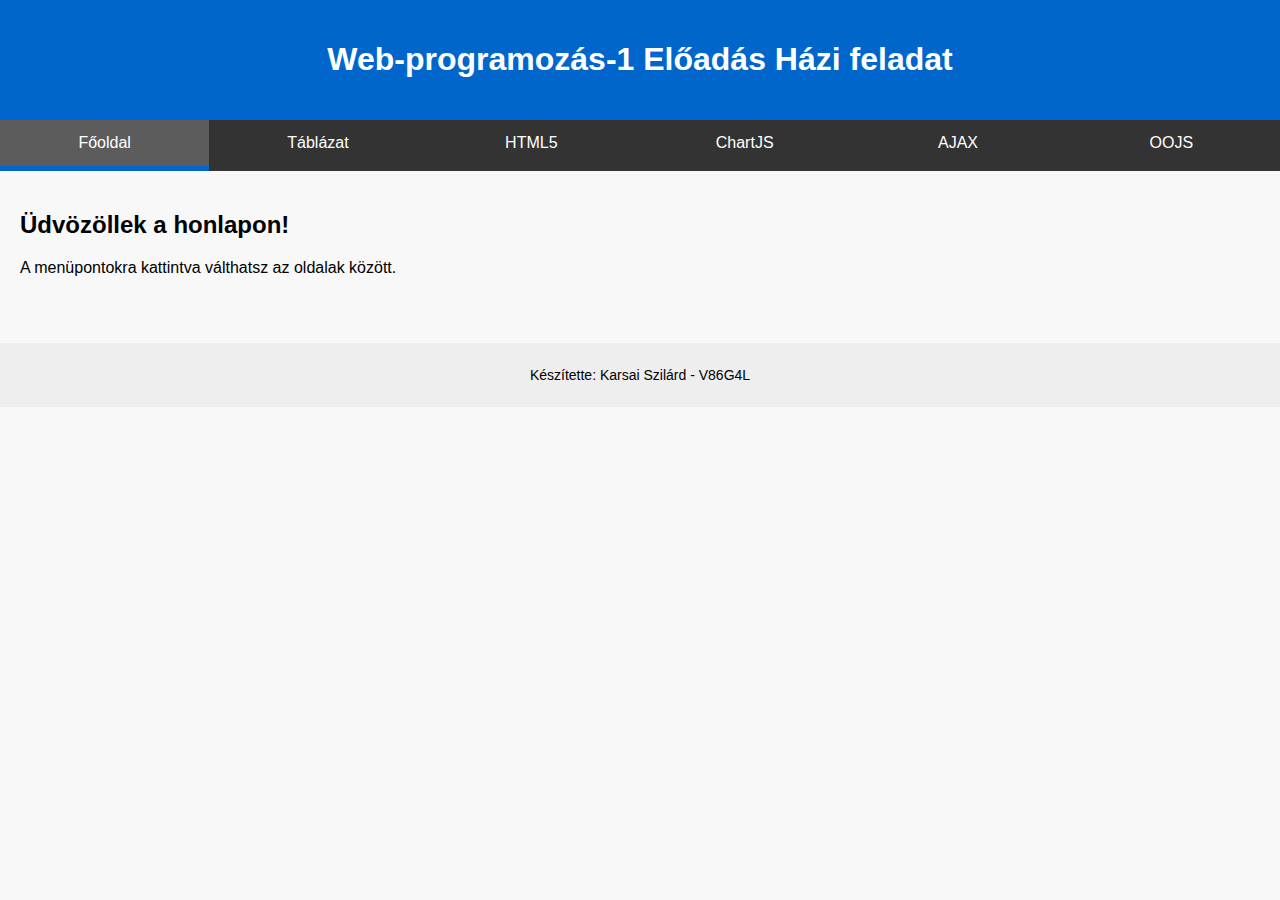
<file: index.html>
<!DOCTYPE html>
<html lang="hu">
<head>
    <meta charset="UTF-8">
    <title>Webprogramozás beadandó</title>
    <link rel="stylesheet" href="style.css">
</head>
<body>
    <header>
        <h1>Web-programozás-1 Előadás Házi feladat</h1>
    </header>
    <nav>
        <ul>
            <li><a href="index.html" class="active">Főoldal</a></li>
            <li><a href="tablazat.html">Táblázat</a></li>
            <li><a href="html5.html">HTML5</a></li>
            <li><a href="chartjs.html">ChartJS</a></li>
            <li><a href="ajax.html">AJAX</a></li>
            <li><a href="oojs.html">OOJS</a></li>
        </ul>
    </nav>
    <main>
        <section>
            <h2>Üdvözöllek a honlapon!</h2>
            <p>A menüpontokra kattintva válthatsz az oldalak között.</p>
        </section>
    </main>
    <footer>
        <p>Készítette: Karsai Szilárd - V86G4L</p>
    </footer>
</body>
</html>
</file>
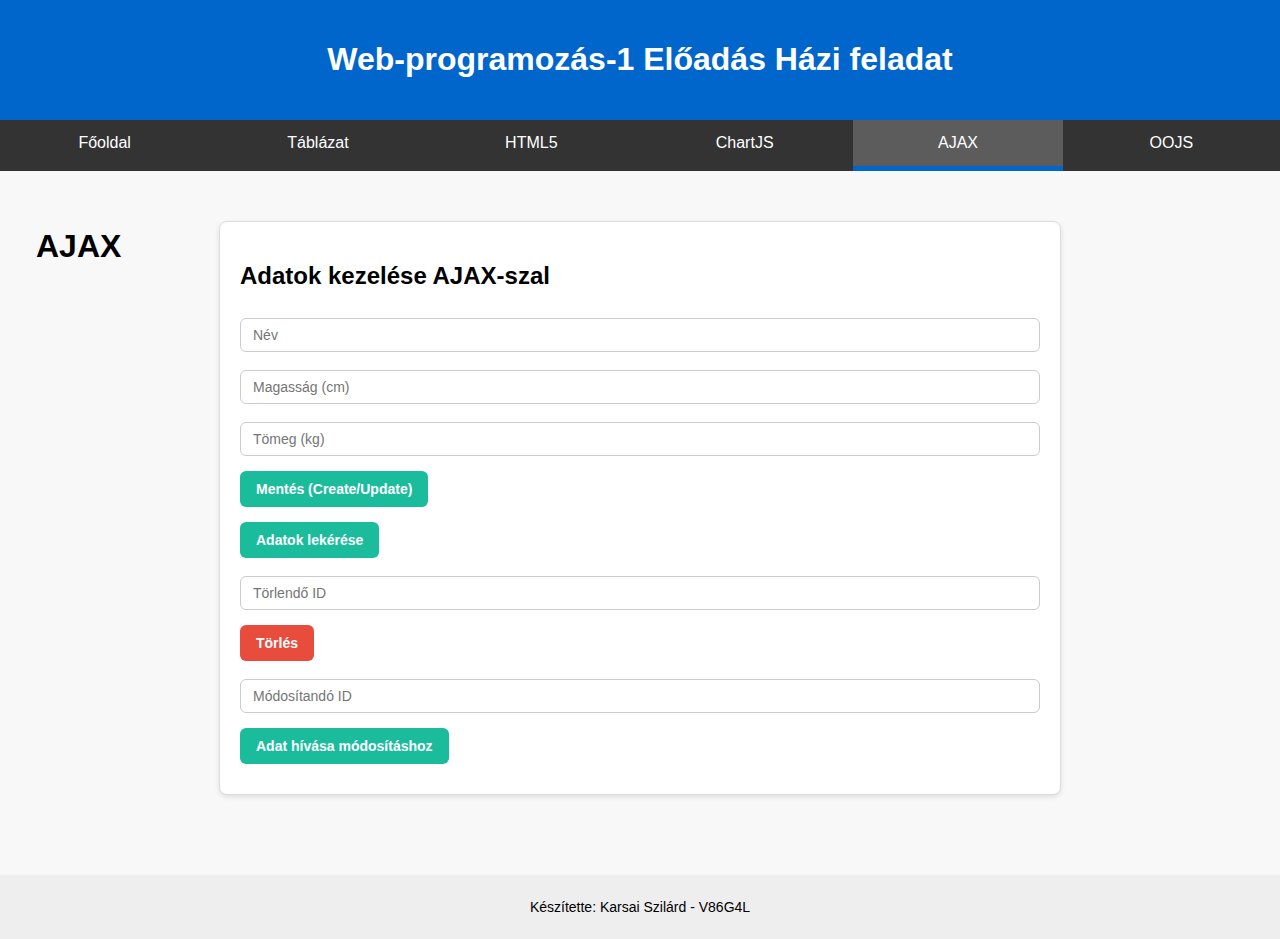
<file: ajax.html>
<!DOCTYPE html>
<html lang="hu">
<head>
    <meta charset="UTF-8">
    <title>Webprogramozás beadandó</title>
    <link rel="stylesheet" href="styles/style.css">
</head>
<body id="ajax-page">
    <header>
        <h1>Web-programozás-1 Előadás Házi feladat</h1>
    </header>
    <nav>
        <ul>
            <li><a href="index.html">Főoldal</a></li>
            <li><a href="tablazat.html">Táblázat</a></li>
            <li><a href="html5.html">HTML5</a></li>
            <li><a href="chartjs.html">ChartJS</a></li>
            <li><a href="ajax.html" class="active">AJAX</a></li>
            <li><a href="oojs.html">OOJS</a></li>
        </ul>
    </nav>
    <div class="content">
        <aside>
            <h1>AJAX</h1>
        </aside>
        <div class="page-block">
            <h2>Adatok kezelése AJAX-szal</h2>

            <form id="ajaxForm">
                <input type="hidden" id="id">
                <input type="text" id="name" placeholder="Név" required maxlength="30">
                <input type="text" id="height" placeholder="Magasság (cm)" required maxlength="30">
                <input type="text" id="weight" placeholder="Tömeg (kg)" required maxlength="30">
                <button type="submit" class="btn">Mentés (Create/Update)</button>
              </form>

              <button onclick="getData()" class="btn">Adatok lekérése</button>
              <input type="text" id="deleteId" placeholder="Törlendő ID">
              <button onclick="deleteData()" class="btn btn-danger">Törlés</button>

              <input type="text" id="getIdInput" placeholder="Módosítandó ID">
              <button onclick="getDataForId()" class="btn">Adat hívása módosításhoz</button>

              <div id="output"></div>
              <div id="summary"></div>
        </div>
    </div>
    <footer>
        <p>Készítette: Karsai Szilárd - V86G4L</p>
    </footer>
    <script src="js/ajax.js"></script>
</body>
</html>
</file>
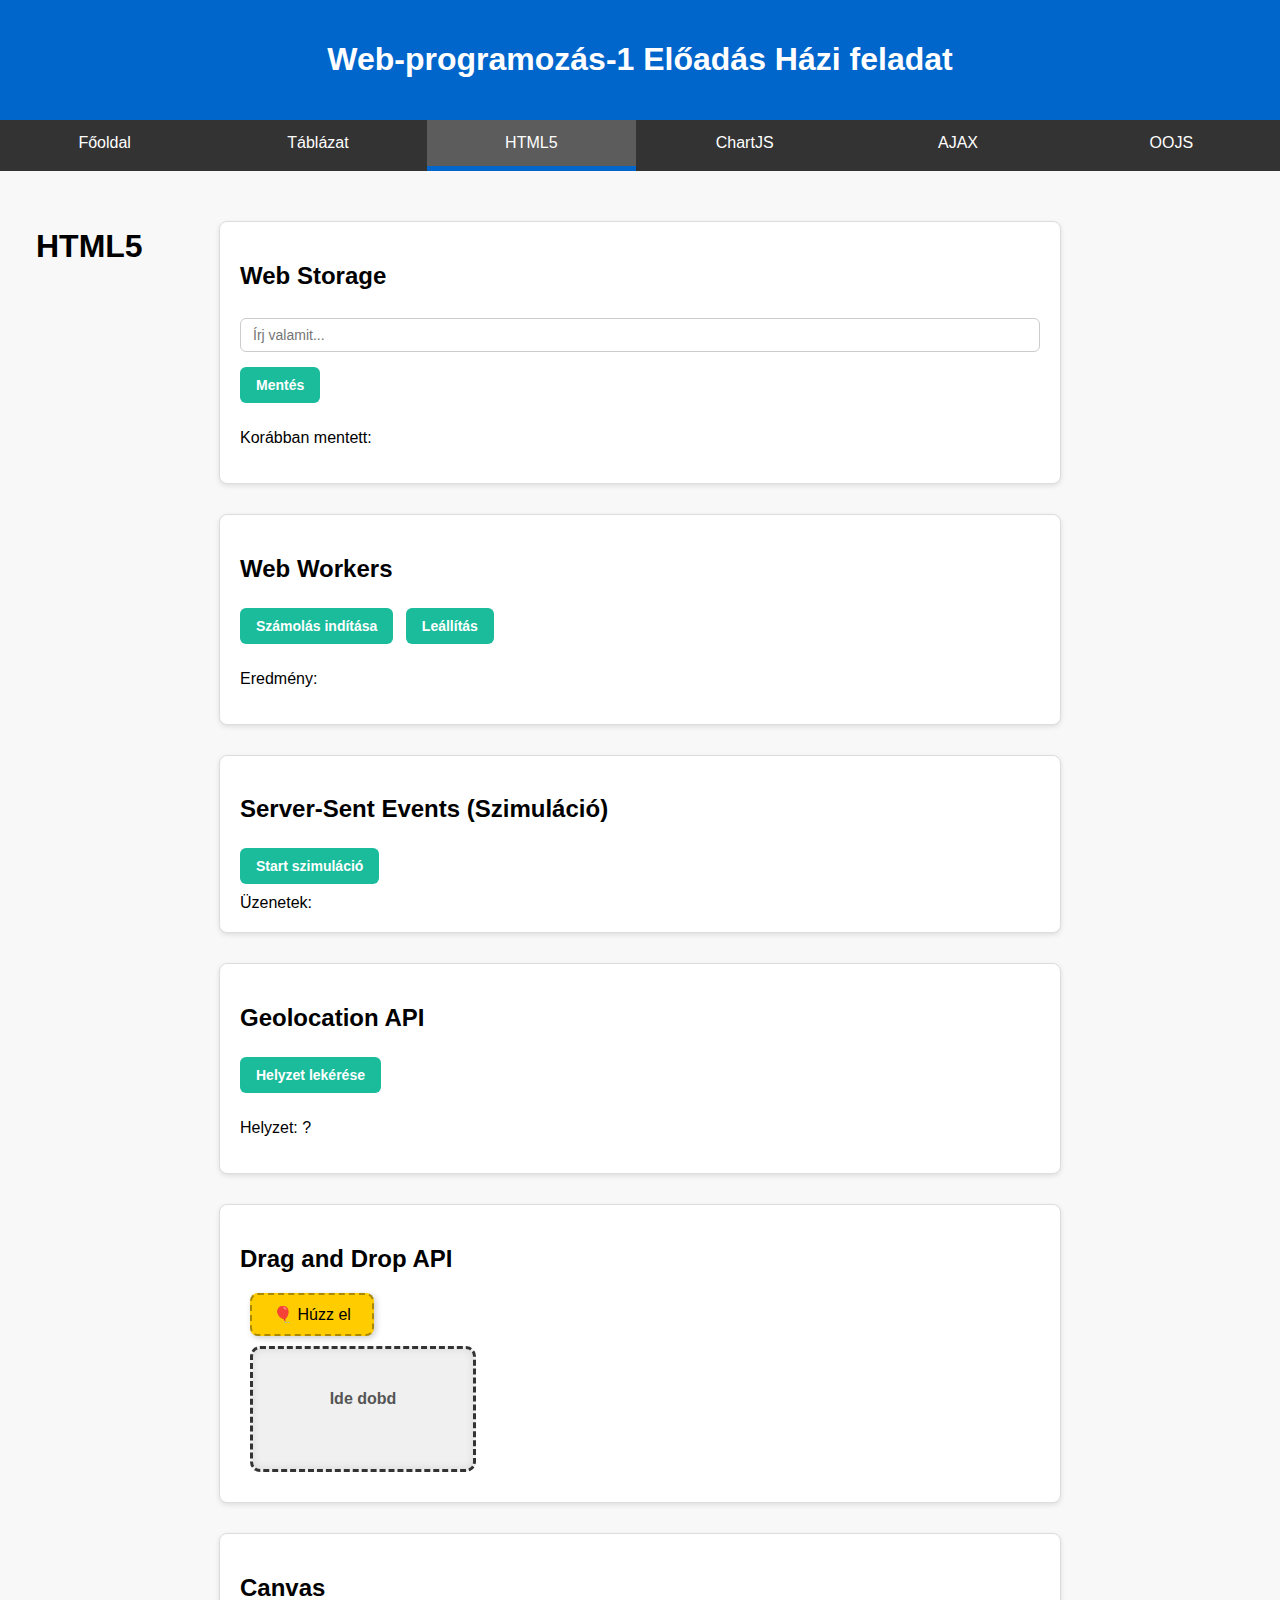
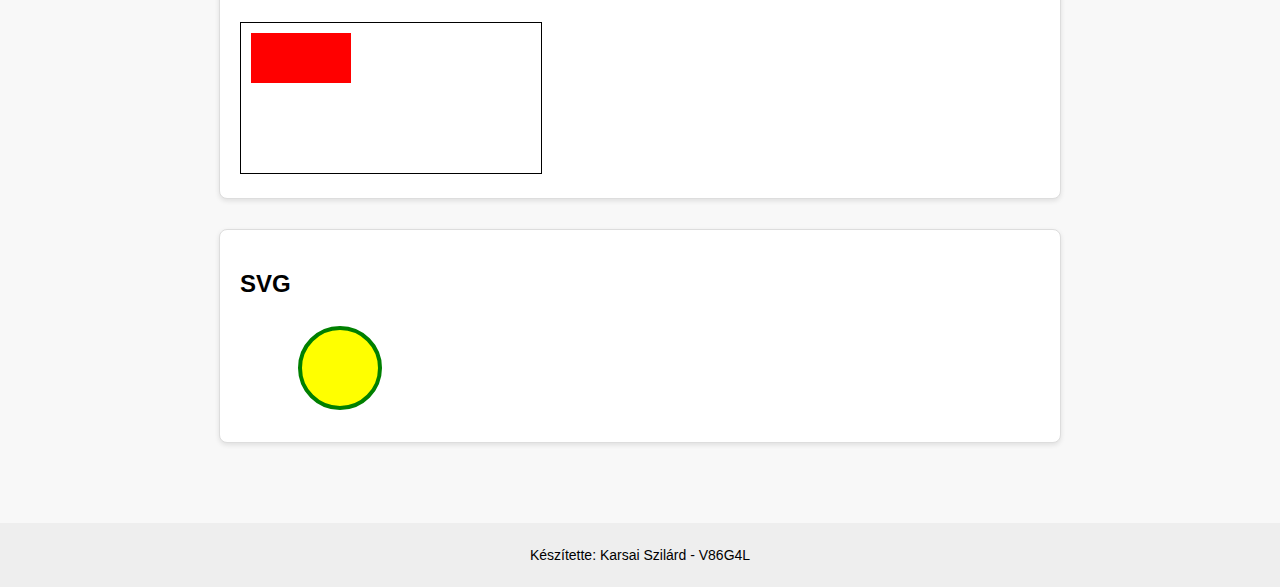
<file: html5.html>
<!DOCTYPE html>
<html lang="hu">
<head>
    <meta charset="UTF-8">
    <title>Webprogramozás beadandó</title>
    <link rel="stylesheet" href="styles/style.css">
</head>
<body id="html5-page">
    <header>
        <h1>Web-programozás-1 Előadás Házi feladat</h1>
    </header>
    <nav>
        <ul>
            <li><a href="index.html">Főoldal</a></li>
            <li><a href="tablazat.html">Táblázat</a></li>
            <li><a href="html5.html" class="active">HTML5</a></li>
            <li><a href="chartjs.html">ChartJS</a></li>
            <li><a href="ajax.html">AJAX</a></li>
            <li><a href="oojs.html">OOJS</a></li>
        </ul>
    </nav>
    <div class="content">
        <aside>
            <h1>HTML5</h1>
        </aside>
          <div class="page-block">
            <h2>Web Storage</h2>
            <input type="text" id="storageInput" placeholder="Írj valamit...">
            <button onclick="saveToStorage()" class="btn">Mentés</button>
            <p>Korábban mentett: <span id="storageOutput"></span></p>
          </div>

          <div class="page-block">
            <h2>Web Workers</h2>
            <button onclick="startWorker()" class="btn">Számolás indítása</button>
            <button onclick="stopWorker()" class="btn">Leállítás</button>
            <p id="workerOutput">Eredmény: </p>
          </div>

          <div class="page-block">
            <h2>Server-Sent Events (Szimuláció)</h2>
            <button onclick="startFakeSSE()" class="btn">Start szimuláció</button>
            <div id="sseOutput">Üzenetek:</div>
          </div>

          <div class="page-block">
            <h2>Geolocation API</h2>
            <button onclick="getLocation()" class="btn">Helyzet lekérése</button>
            <p id="locationOutput">Helyzet: ?</p>
          </div>

          <div class="page-block">
            <h2>Drag and Drop API</h2>
            <div id="drag1" draggable="true" ondragstart="drag(event)">🎈 Húzz el</div>
            <div id="dropzone" ondrop="drop(event)" ondragover="allowDrop(event)">Ide dobd</div>
          </div>

          <div class="page-block">
            <h2>Canvas</h2>
            <canvas id="myCanvas" width="300" height="150" style="border:1px solid #000;"></canvas>
          </div>

          <div class="page-block">
            <h2>SVG</h2>
            <svg width="200" height="100">
              <circle cx="100" cy="50" r="40" stroke="green" stroke-width="4" fill="yellow" />
            </svg>
          </div>
     </div>
    <footer>
        <p>Készítette: Karsai Szilárd - V86G4L</p>
    </footer>
    <script src="js/html5.js"></script>
</body>
</html>
</file>
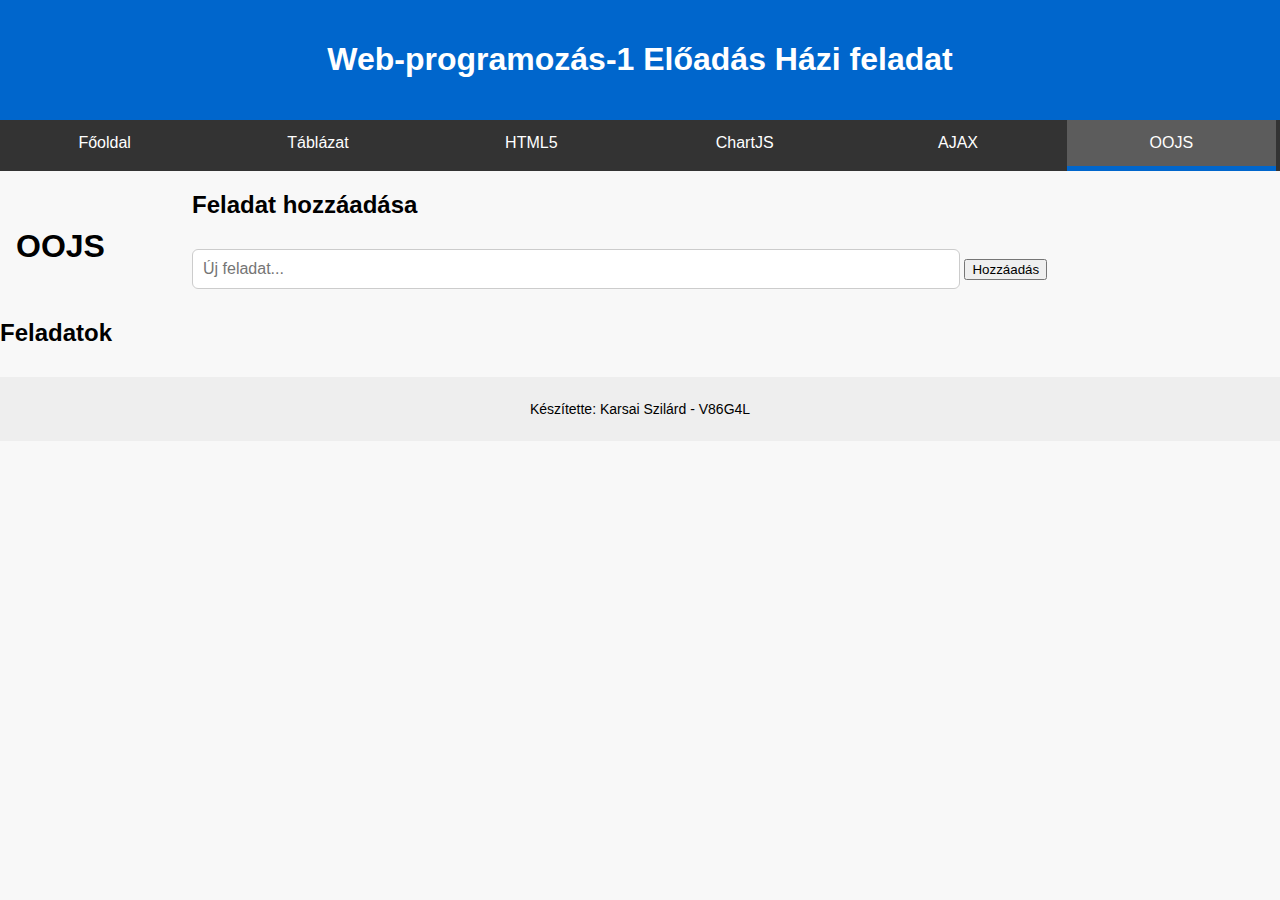
<file: oojs.html>
<!DOCTYPE html>
<html lang="hu">
<head>
    <meta charset="UTF-8">
    <title>Webprogramozás beadandó</title>
    <link rel="stylesheet" href="styles/style.css">
</head>
<body id="oojs-page">
    <header>
        <h1>Web-programozás-1 Előadás Házi feladat</h1>
    </header>
    <nav>
        <ul>
            <li><a href="index.html">Főoldal</a></li>
            <li><a href="tablazat.html">Táblázat</a></li>
            <li><a href="html5.html">HTML5</a></li>
            <li><a href="chartjs.html">ChartJS</a></li>
            <li><a href="ajax.html">AJAX</a></li>
            <li><a href="oojs.html" class="active">OOJS</a></li>
        </ul>
    </nav>
    <main>
        <aside>
            <h1>OOJS</h1>
        </aside>
        <section>
            <h2>Feladat hozzáadása</h2>
            <input type="text" id="taskInput" placeholder="Új feladat...">
            <button onclick="todoApp.addTask()">Hozzáadás</button>
        </section>
      
        <section>
            <h2>Feladatok</h2>
            <ul id="taskList"></ul>
        </section>
    </main>
    <footer>
        <p>Készítette: Karsai Szilárd - V86G4L</p>
    </footer>
    <script src="js/oojs.js"></script>
</body>
</html>
</file>
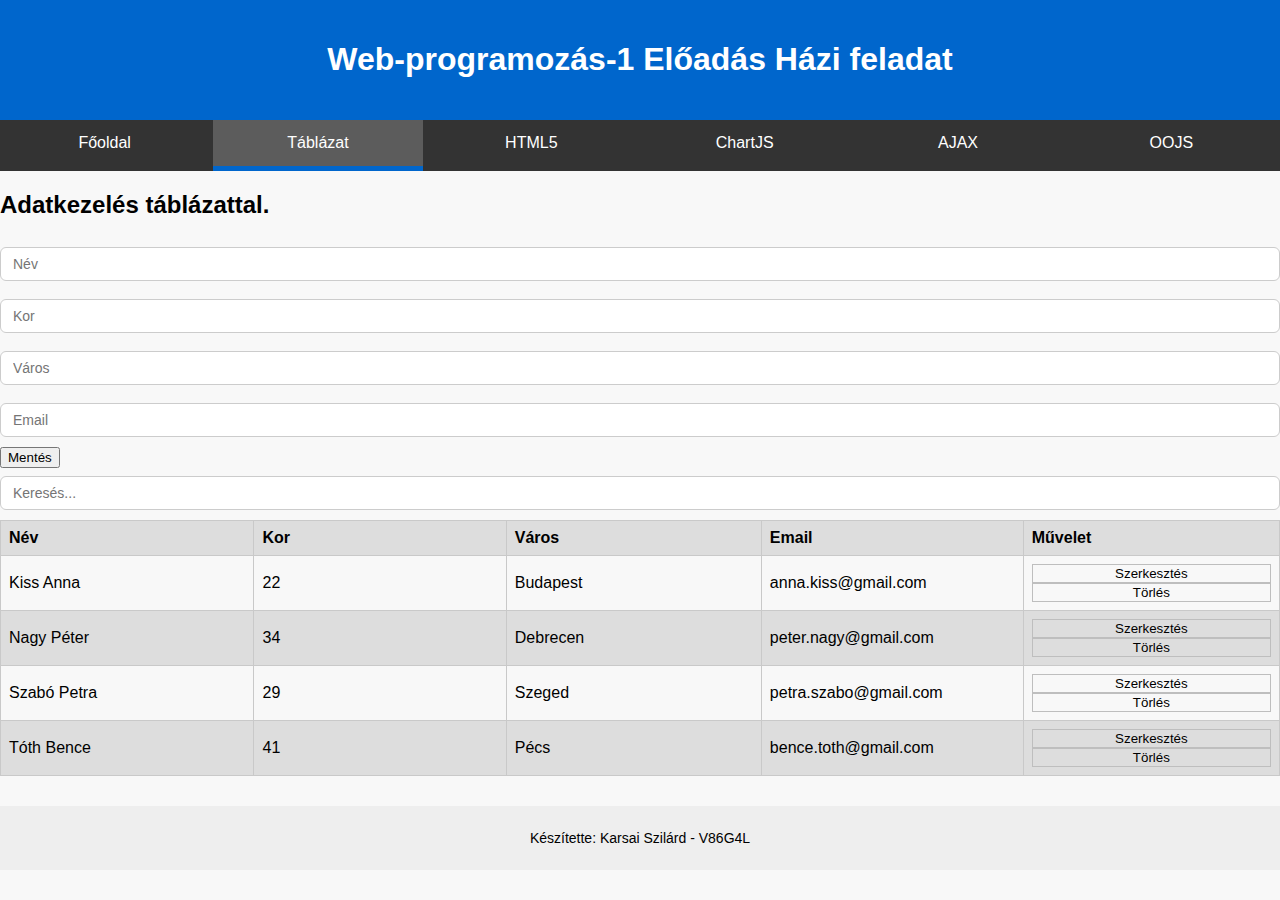
<file: tablazat.html>
<!DOCTYPE html>
<html lang="hu">
<head>
    <meta charset="UTF-8">
    <title>Webprogramozás beadandó</title>
    <link rel="stylesheet" href="styles/style.css">
</head>
<body>
    <header>
        <h1>Web-programozás-1 Előadás Házi feladat</h1>
    </header>
    <nav>
        <ul>
            <li><a href="index.html">Főoldal</a></li>
            <li><a href="tablazat.html" class="active">Táblázat</a></li>
            <li><a href="html5.html">HTML5</a></li>
            <li><a href="chartjs.html">ChartJS</a></li>
            <li><a href="ajax.html">AJAX</a></li>
            <li><a href="oojs.html">OOJS</a></li>
        </ul>
    </nav>
    <main>
        <section>
            <h2>Adatkezelés táblázattal.</h2>
            <form id="dataForm">
                <input type="hidden" id="editIndex">
                <input type="text" id="name" placeholder="Név" required minlength="3" maxlength="30">
                <input type="number" id="age" placeholder="Kor" required min="1" max="120">
                <input type="text" id="city" placeholder="Város" required minlength="2" maxlength="30">
                <input type="email" id="email" placeholder="Email" required>
                <button type="submit">Mentés</button>
            </form>
            <input type="text" id="searchInput" placeholder="Keresés..."/>
            <div class="employees-table">
                 <table class="list" id="dataTable">
                    <thead>
                         <tr>
                          <th data-column="name">Név</th>
                          <th data-column="age">Kor</th>
                          <th data-column="city">Város</th>
                          <th data-column="email">Email</th>
                          <th>Művelet</th>
                        </tr>
                    </thead>
                    <tbody>

                     </tbody>
                 </table>
            </div>
        </section>
    </main>
    <footer>
        <p>Készítette: Karsai Szilárd - V86G4L</p>
    </footer>
    <script src="js/tablazat.js"></script>
</body>
</html>
</file>
<file: style.css>
body {
    font-family: Arial, sans-serif;
    margin: 0;
    padding: 0;
    background-color: #f8f8f8;
}
header {
    background-color: #0066cc;
    color: white;
    padding: 20px;
    text-align: center;
}
nav ul {
    display: flex;
    list-style-type: none;
    margin: 0;
    padding: 0;
    background-color: #333;
}
nav li {
    flex: 1;
}
nav a {
    display: block;
    padding: 14px;
    color: white;
    text-align: center;
    text-decoration: none;
}
nav a:hover,
nav a:active {
    background-color: #555;
}
a.active {
    border-bottom: 5px solid #0066cc;
    background-color: #5c5c5c;
}
main {
    padding: 20px;
}
footer {
    background-color: #eee;
    text-align: center;
    padding: 10px;
    font-size: 14px;
    margin-top: 30px;
}
.employee-form {
    border-style: solid;
    padding: 10px;
    margin: auto;
    width: 50%;
}
.employee-table {
    border-style: solid;
    padding: 20px;
    margin: auto;
    width: 70%;
}
body>table {
    width: 80%;
}
table {
    border-collapse: collapse;
}
table.list {
    width: 100%;
}
td, th {
    width: 250px;
    border: 1px solid #c9c9c9;
    text-align: left;
    padding: 8px;
}
tr:nth-child(even),table.list thead>tr {
    background-color: #dddddd;
}
input[type=text], input[type=number], input[type=email] {
    width: 100%;
    padding: 8px 20px;
    margin: 8px 0;
    display: inline-block;
    border: 1px solid #ccc;
    border-radius: 4px;
    box-sizing: border-box;
}
input[type=submit] {
    width: 30%;
    background-color: black;
    color: white;
    padding: 10px 18px;
    border: none;
    border-radius: 5px;
    cursor: pointer;
}
form div.form-action-button {
    text-align: right;
}
a {
    cursor: pointer;
    text-decoration: underline;
    color: #0000ee;
    margin-right: 4px;
}
.hide {
    display: none;
}
.buttonhold>button{
    width: 100%;
    height: 100%;
    border: 1px solid #bebebe;
    background-color: #dddddd00;
}
.deletebutton:hover{
    background-image: linear-gradient(#be0000,#3f0000);
    color: #ffffff;
}
.editbutton:hover{
    background-image: linear-gradient(#757575,#2e2e2e);
    color: #ffffff;
}
</file>
<file: styles/style.css>
/*Általános gombstílus*/
.btn {
    padding: 10px 16px;
    font-size: 14px;
    font-weight: bold;
    color: #ffffff;
    background-color: #1abc9c;
    border: none;
    border-radius: 6px;
    cursor: pointer;
    transition: background-color 0.3s ease;
    margin: 5px 8px 10px 0;
  }
  
  .btn:hover {
    background-color: #16a085;
  }
  
  .btn-danger {
    background-color: #e74c3c;
  }
  
  .btn-danger:hover {
    background-color: #c0392b;
  }
  
  /*Általános inputmezők*/
  input[type="text"],
  input[type="number"],
  input[type="email"] {
    width: 100%;
    padding: 8px 12px;
    margin: 8px 5px 10px 0;
    font-size: 14px;
    border: 1px solid #ccc;
    border-radius: 6px;
    box-sizing: border-box;
    min-width: 150px;
  }
  
  /*Általános doboz stílus*/
  .page-block {
    margin: 30px auto;
    padding: 20px;
    max-width: 800px;
    background-color: #ffffff;
    border: 1px solid #ddd;
    border-radius: 8px;
    box-shadow: 0 2px 5px #0000001a;
  }
  
  /*Kiemelt szövegdobozok (pl. összegzéshez)*/
  .alert-box {
    background-color: #f9f9f9;
    border-left: 4px solid #1abc9c;
    padding: 8px 12px;
    margin: 6px 0;
    border-radius: 4px;
    font-size: 16px;
    color: #333;
  }
  
  /*Alap stílusok*/
  body {
    font-family: Arial, sans-serif;
    margin: 0;
    padding: 0;
    background-color: #f8f8f8;
  }
  header {
    background-color: #0066cc;
    color: #ffffff;
    padding: 20px;
    text-align: center;
  }
  nav ul {
    display: flex;
    list-style-type: none;
    margin: 0;
    padding: 0;
    background-color: #333;
  }
  nav li {
    flex: 1;
  }
  nav a {
    display: block;
    padding: 14px;
    color: #ffffff;
    text-align: center;
    text-decoration: none;
  }
  nav a:hover,
  nav a:active {
    background-color: #555;
  }
  a.active {
    border-bottom: 5px solid #0066cc;
    background-color: #5c5c5c;
  }
  .content {
    padding: 20px;
  }
  aside {
    float: left;
    width: 160px;
    margin: 0;
    padding: 1em;
  }
  footer {
    background-color: #eee;
    text-align: center;
    padding: 10px;
    font-size: 14px;
    margin-top: 30px;
  }
  
  /*Táblázat stílusok*/
  body > table {
    width: 80%;
  }
  table {
    border-collapse: collapse;
  }
  table.list {
    width: 100%;
  }
  td,
  th {
    width: 250px;
    border: 1px solid #c9c9c9;
    text-align: left;
    padding: 8px;
  }
  tr:nth-child(even),
  table.list thead > tr {
    background-color: #dddddd;
  }
  input[type=submit] {
    width: 30%;
    background-color: black;
    color: #ffffff;
    padding: 10px 18px;
    border: none;
    border-radius: 5px;
    cursor: pointer;
  }
  form div.form-action-button {
    text-align: right;
  }
  a {
    cursor: pointer;
    text-decoration: underline;
    color: #0000ee;
    margin-right: 4px;
  }
  .hide {
    display: none;
  }
  .buttonhold > button {
    width: 100%;
    height: 100%;
    border: 1px solid #bebebe;
    background-color: #dddddd00;
  }
  
  /*Táblázat szerkesztés, törlés stílusok*/
  .deletebutton:hover {
    background-image: linear-gradient(#be0000, #3f0000);
    color: #ffffff;
  }
  .editbutton:hover {
    background-image: linear-gradient(#757575, #2e2e2e);
    color: #ffffff;
  }
  
  /*Drag and drop*/
  #drag1 {
    width: 100px;
    padding: 10px;
    margin: 10px;
    background-color: #ffcc00;
    border: 2px dashed #aa8800;
    text-align: center;
    cursor: grab;
    border-radius: 8px;
    box-shadow: 2px 2px 6px #00000033;
  }
  #dropzone {
    width: 200px;
    height: 100px;
    margin: 10px;
    padding: 10px;
    border: 3px dashed #333;
    background-color: #f0f0f0;
    text-align: center;
    line-height: 80px;
    font-weight: bold;
    color: #555;
    border-radius: 10px;
    box-shadow: inset 0 0 8px #0000001a;
  }
  
  /*OOJS stílusok*/
  #taskInput {
    width: 60%;
    padding: 10px;
    font-size: 16px;
    margin: 10px 0;
    border: 1px solid #ccc;
    border-radius: 6px;
  }
  
  #taskList {
    list-style-type: none;
    padding: 0;
    margin-top: 20px;
    max-width: 600px;
    margin-left: auto;
    margin-right: auto;
  }
  
  #taskList li {
    background-color: #f9f9f9;
    padding: 12px;
    margin-bottom: 8px;
    border: 1px solid #ddd;
    border-radius: 6px;
    display: flex;
    justify-content: space-between;
    align-items: center;
  }
  
  #taskList li button {
    margin-left: 10px;
    background-color: #3498db;
  }
  
  #taskList li button:hover {
    background-color: #02a11d;
  }
  
  #taskList li button:last-child {
    background-color: #e74c3c;
  }
  
  #taskList li button:last-child:hover {
    background-color: #c0392b;
  }
  
  #taskCountDisplay {
    font-size: 18px;
    color: #444;
    text-align: center;
    font-weight: bold;
    margin: 25px 0 0;
  }
  
  .button-group {
    display: flex;
    gap: 8px;
    margin-left: auto;
  }
</file>
